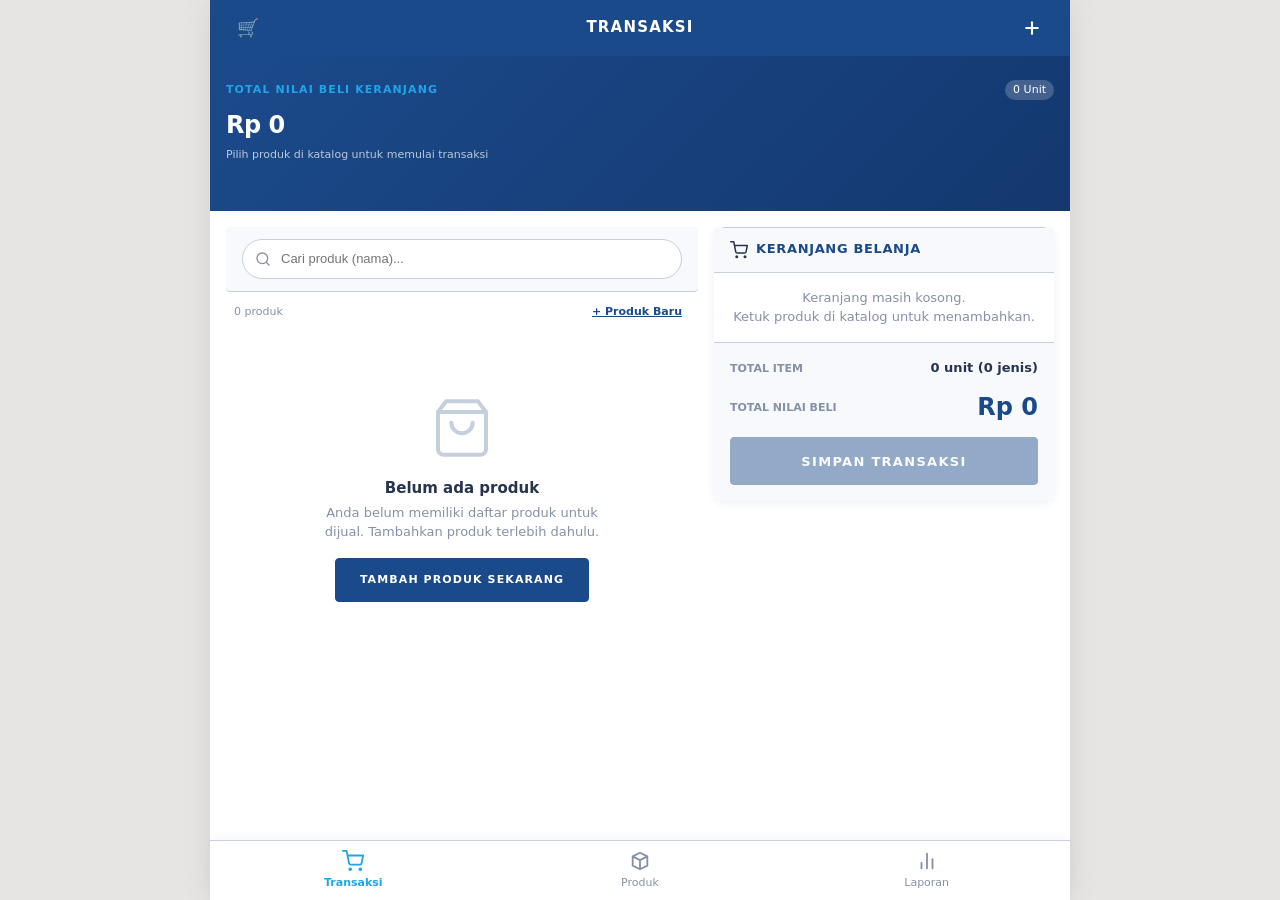
<file: index.html>
<!DOCTYPE html>
<html lang="id">
<head>
  <meta charset="UTF-8">
  <meta name="viewport" content="width=device-width, initial-scale=1.0">
  <title>Griyo POS Lite</title>
  <link rel="manifest" href="manifest.json">
  <meta name="theme-color" content="#1b4a8b">
  <meta name="apple-mobile-web-app-capable" content="yes">
  <meta name="apple-mobile-web-app-status-bar-style" content="black-translucent">
  <meta name="apple-mobile-web-app-title" content="Griyo POS">
  <link rel="apple-touch-icon" href="icons/icon-192.png">
  <link rel="icon" type="image/png" sizes="192x192" href="icons/icon-192.png">
  <link rel="icon" type="image/svg+xml" href="icons/icon.svg">
  <meta http-equiv="refresh" content="0; url=transaksi.html">
  <script>
    window.location.replace('transaksi.html');
  </script>
</head>
<body>
  <p>Mengarahkan ke halaman transaksi... <a href="transaksi.html">Klik di sini jika tidak otomatis beralih</a>.</p>
  <script src="js/pwa.js"></script>
</body>
</html>
</file>
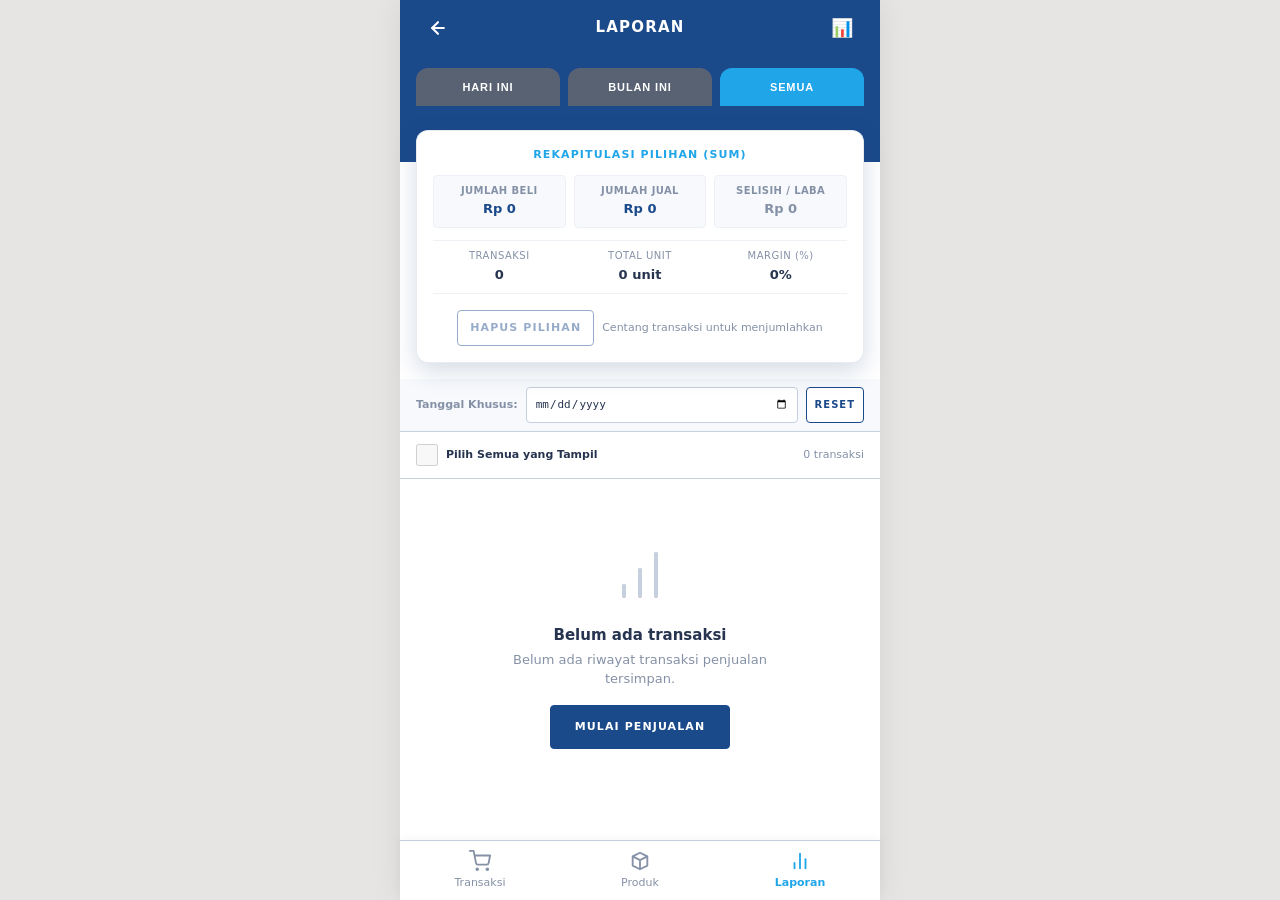
<file: laporan.html>
<!DOCTYPE html>
<html lang="id">
<head>
  <meta charset="UTF-8">
  <meta name="viewport" content="width=device-width, initial-scale=1.0">
  <title>Laporan Penjualan - Griyo POS Lite</title>
  <link rel="stylesheet" href="css/style.css">
</head>
<body>
  <div class="app-container">
    <!-- App Bar -->
    <header class="appbar">
      <div class="appbar__left">
        <a href="transaksi.html" class="icon-btn" aria-label="Ke Halaman Transaksi" title="Kembali ke Transaksi">
          <svg width="20" height="20" viewBox="0 0 24 24" fill="none" stroke="currentColor" stroke-width="2.5" stroke-linecap="round" stroke-linejoin="round">
            <line x1="19" y1="12" x2="5" y2="12"></line>
            <polyline points="12 19 5 12 12 5"></polyline>
          </svg>
        </a>
      </div>
      <h1 class="appbar__title">LAPORAN</h1>
      <div class="appbar__right">
        <span class="icon-btn" aria-hidden="true" title="Riwayat & Rekap">📊</span>
      </div>
    </header>

    <!-- Tab Segmen Filter Cepat (Hari ini / Bulan ini / Semua) -->
    <nav class="segment" role="tablist" aria-label="Filter Waktu">
      <button type="button" role="tab" id="tab-today" aria-selected="false">Hari Ini</button>
      <button type="button" role="tab" id="tab-month" aria-selected="false">Bulan Ini</button>
      <button type="button" role="tab" id="tab-all" aria-selected="true">Semua</button>
    </nav>

    <!-- Header Latar Belakang Biru untuk Kartu Ringkasan -->
    <div style="background: var(--navy-700); height: 44px;"></div>

    <!-- Kartu Ringkasan Hasil Pilihan (SUM) -->
    <section class="summary" aria-label="Rekap Pilihan Transaksi">
      <p class="summary__label" id="sum-card-label">REKAPITULASI PILIHAN (SUM)</p>
      
      <!-- Grid 3 Nilai: Jumlah Beli, Jumlah Jual, Selisih / Laba -->
      <div class="summary-stat-grid">
        <div class="summary-stat-box">
          <span class="summary-stat-box__title">Jumlah Beli</span>
          <span class="summary-stat-box__val" id="sum-total-beli">Rp 0</span>
        </div>
        <div class="summary-stat-box">
          <span class="summary-stat-box__title">Jumlah Jual</span>
          <span class="summary-stat-box__val" id="sum-total-jual">Rp 0</span>
        </div>
        <div class="summary-stat-box summary-stat-box--profit" id="sum-laba-box">
          <span class="summary-stat-box__title" id="sum-laba-title">Selisih / Laba</span>
          <span class="summary-stat-box__val" id="sum-laba-val" style="color:var(--positive)">Rp 0</span>
        </div>
      </div>

      <dl class="summary__meta" style="margin-top: 0; padding: var(--sp-2) 0;">
        <div>
          <dt>Transaksi</dt>
          <dd id="sum-count-trans">0</dd>
        </div>
        <div>
          <dt>Total Unit</dt>
          <dd id="sum-count-items">0 unit</dd>
        </div>
        <div>
          <dt>Margin (%)</dt>
          <dd id="sum-margin-percent">0%</dd>
        </div>
      </dl>

      <div style="display:flex; gap:var(--sp-2); justify-content:center; align-items:center;">
        <button type="button" class="btn btn--secondary" id="btn-clear-selection" style="font-size: 11px; padding: 0 var(--sp-3); min-height: 36px;">
          Hapus Pilihan
        </button>
        <span id="sum-hint" style="font-size: var(--fs-xs); color: var(--text-muted);">
          Centang transaksi untuk menjumlahkan
        </span>
      </div>
    </section>

    <!-- Filter Bar Tambahan (Pilih Tanggal Spesifik) -->
    <div class="filter-bar">
      <label for="filter-date" style="font-size: var(--fs-xs); font-weight:600; color:var(--text-muted); white-space:nowrap;">
        Tanggal Khusus:
      </label>
      <input type="date" id="filter-date" aria-label="Filter berdasarkan tanggal khusus">
      <button type="button" class="btn btn--secondary" id="btn-reset-date" style="min-height:36px; padding:0 var(--sp-2); font-size:10px;">
        Reset
      </button>
    </div>

    <!-- Kontrol Pilih Semua & Info Baris -->
    <div style="padding: var(--sp-3) var(--sp-4); background: #fff; border-bottom: 1px solid var(--border); display: flex; align-items: center; justify-content: space-between;">
      <label style="display: flex; align-items: center; gap: var(--sp-2); cursor: pointer; font-size: var(--fs-xs); font-weight: 600;">
        <input type="checkbox" id="check-all" class="row__checkbox">
        <span id="check-all-label">Pilih Semua yang Tampil</span>
      </label>
      <span id="showing-count" style="font-size: var(--fs-xs); color: var(--text-muted);">
        Memuat riwayat...
      </span>
    </div>

    <!-- Daftar Riwayat Transaksi -->
    <ul class="list-group" id="report-list">
      <!-- Diisi oleh JS -->
    </ul>

    <!-- Paginasi -->
    <nav class="pager" id="pagination-controls" aria-label="Navigasi Halaman Riwayat" hidden>
      <!-- Diisi secara dinamis -->
    </nav>

    <!-- Empty State jika tidak ada transaksi -->
    <div class="empty-state" id="report-empty-state" hidden>
      <svg class="empty-state__icon" viewBox="0 0 24 24" fill="none" stroke="currentColor" stroke-linecap="round" stroke-linejoin="round">
        <line x1="12" y1="20" x2="12" y2="10"></line>
        <line x1="18" y1="20" x2="18" y2="4"></line>
        <line x1="6" y1="20" x2="6" y2="16"></line>
      </svg>
      <h3 class="empty-state__title">Belum ada transaksi</h3>
      <p class="empty-state__desc" id="empty-state-text">
        Belum ada riwayat penjualan yang tersimpan atau cocok dengan filter yang dipilih.
      </p>
      <a href="transaksi.html" class="btn btn--primary">Mulai Penjualan</a>
    </div>
  </div>

  <!-- Bottom Navigation Tabbar -->
  <nav class="tabbar" aria-label="Navigasi Utama">
    <a href="transaksi.html" class="tabbar__link">
      <svg class="tabbar__icon" viewBox="0 0 24 24" stroke-linecap="round" stroke-linejoin="round">
        <circle cx="9" cy="21" r="1"></circle>
        <circle cx="20" cy="21" r="1"></circle>
        <path d="M1 1h4l2.68 13.39a2 2 0 0 0 2 1.61h9.72a2 2 0 0 0 2-1.61L23 6H6"></path>
      </svg>
      <span>Transaksi</span>
    </a>
    <a href="produk.html" class="tabbar__link">
      <svg class="tabbar__icon" viewBox="0 0 24 24" stroke-linecap="round" stroke-linejoin="round">
        <path d="M20 7l-8-4-8 4m16 0l-8 4m8-4v10l-8 4m0-10L4 7m8 4v10M4 7v10l8 4"></path>
      </svg>
      <span>Produk</span>
    </a>
    <a href="laporan.html" class="tabbar__link" aria-current="page">
      <svg class="tabbar__icon" viewBox="0 0 24 24" stroke-linecap="round" stroke-linejoin="round">
        <line x1="18" y1="20" x2="18" y2="10"></line>
        <line x1="12" y1="20" x2="12" y2="4"></line>
        <line x1="6" y1="20" x2="6" y2="14"></line>
      </svg>
      <span>Laporan</span>
    </a>
  </nav>

  <script src="js/util.js"></script>
  <script src="js/db.js"></script>
  <script src="js/laporan.js"></script>
</body>
</html>
</file>
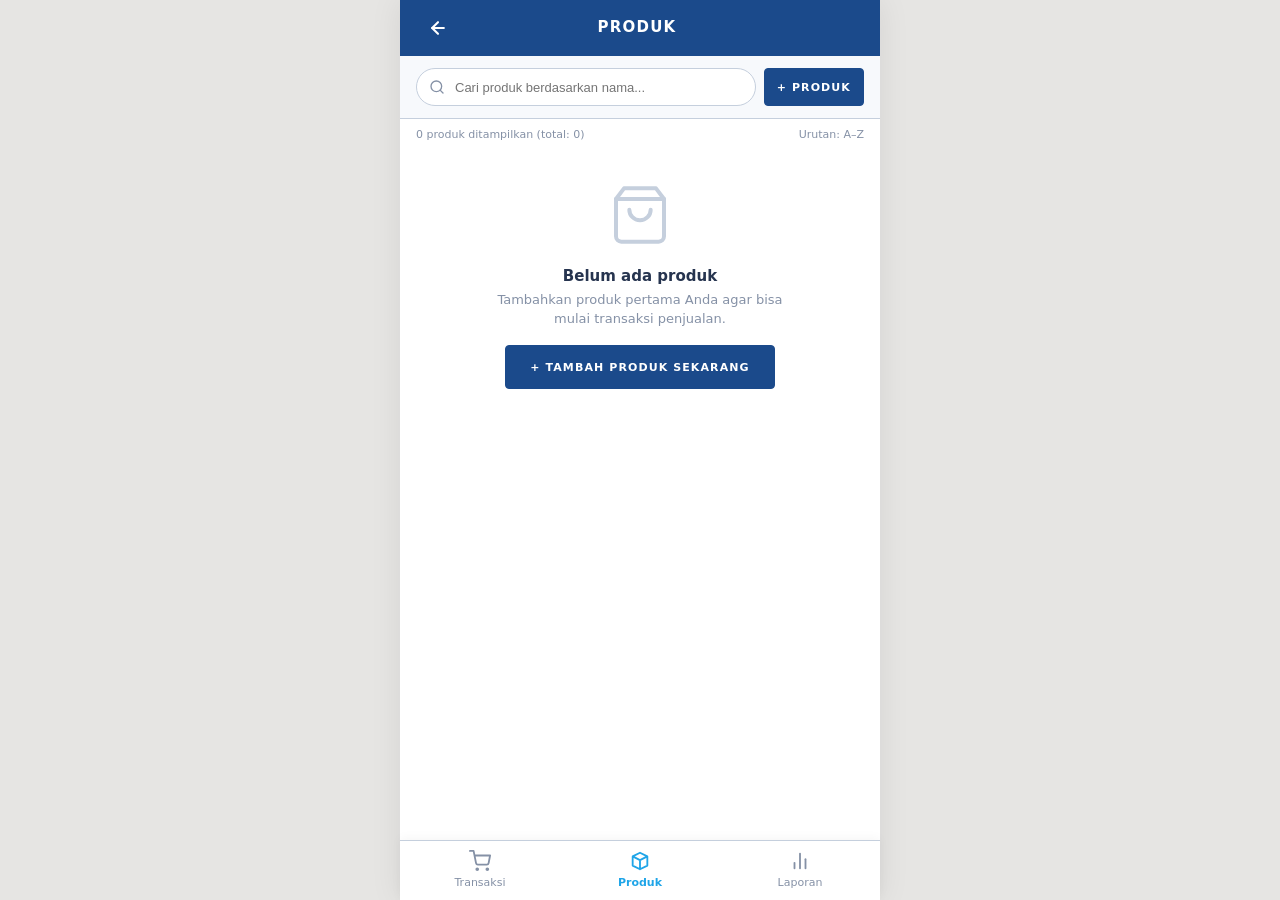
<file: produk.html>
<!DOCTYPE html>
<html lang="id">
<head>
  <meta charset="UTF-8">
  <meta name="viewport" content="width=device-width, initial-scale=1.0">
  <title>Kelola Produk - Griyo POS Lite</title>
  <link rel="manifest" href="manifest.json">
  <meta name="theme-color" content="#1b4a8b">
  <meta name="apple-mobile-web-app-capable" content="yes">
  <meta name="apple-mobile-web-app-status-bar-style" content="black-translucent">
  <meta name="apple-mobile-web-app-title" content="Griyo POS">
  <link rel="apple-touch-icon" href="icons/icon-192.png">
  <link rel="icon" type="image/png" sizes="192x192" href="icons/icon-192.png">
  <link rel="icon" type="image/svg+xml" href="icons/icon.svg">
  <link rel="stylesheet" href="css/style.css">
</head>
<body>
  <div class="app-container">
    <!-- App Bar -->
    <header class="appbar">
      <div class="appbar__left">
        <a href="transaksi.html" class="icon-btn" aria-label="Ke Halaman Transaksi" title="Kembali ke Transaksi">
          <svg width="20" height="20" viewBox="0 0 24 24" fill="none" stroke="currentColor" stroke-width="2.5" stroke-linecap="round" stroke-linejoin="round">
            <line x1="19" y1="12" x2="5" y2="12"></line>
            <polyline points="12 19 5 12 12 5"></polyline>
          </svg>
        </a>
      </div>
      <h1 class="appbar__title">PRODUK</h1>
      <div class="appbar__right">
        <button type="button" style="visibility: hidden;" class="btn btn--primary" id="btn-open-add-header" style="height: 32px; min-height: 32px; padding: 0 12px; font-size: 11px; background: #fff; color: var(--navy-700); border: 0; border-radius: 16px; font-weight: 700;">
          
        </button>
      </div>
    </header>

    <!-- Header Daftar Produk, Pencarian & Tombol Tambah -->
    <div style="display: flex; gap: var(--sp-2); align-items: center; padding: var(--sp-3) var(--sp-4); background: var(--surface-alt); border-bottom: 1px solid var(--border);">
      <div style="flex: 1;">
        <input
          type="search"
          class="search-bar__input"
          id="search-input"
          placeholder="Cari produk berdasarkan nama..."
          autocomplete="off"
          style="width: 100%; height: 38px;"
        >
      </div>
      <button type="button" class="btn btn--primary" id="btn-open-add-bar" style="white-space: nowrap; font-size: 11px; min-height: 38px; padding: 0 var(--sp-3);">
        + Produk
      </button>
    </div>

    <!-- Ringkasan Jumlah Produk -->
    <div style="padding: var(--sp-2) var(--sp-4); font-size: var(--fs-xs); color: var(--text-muted); display:flex; justify-content:space-between; align-items:center;">
      <span id="product-count-label">Memuat produk...</span>
      <span>Urutan: A–Z</span>
    </div>

    <!-- Daftar Produk -->
    <ul class="list-group" id="product-list">
      <!-- Diisi oleh JS -->
    </ul>

    <!-- Keadaan Kosong (Empty State) -->
    <div class="empty-state" id="empty-state" hidden>
      <svg class="empty-state__icon" viewBox="0 0 24 24" fill="none" stroke="currentColor" stroke-linecap="round" stroke-linejoin="round">
        <path d="M6 2L3 6v14a2 2 0 0 0 2 2h14a2 2 0 0 0 2-2V6l-3-4z"></path>
        <line x1="3" y1="6" x2="21" y2="6"></line>
        <path d="M16 10a4 4 0 0 1-8 0"></path>
      </svg>
      <h3 class="empty-state__title">Belum ada produk</h3>
      <p class="empty-state__desc">Tambahkan produk pertama Anda agar bisa mulai transaksi penjualan.</p>
      <button type="button" class="btn btn--primary" id="btn-empty-add">
        + Tambah Produk Sekarang
      </button>
    </div>

    <!-- Modal Popup Formulir Tambah / Edit Produk -->
    <div class="modal-overlay" id="product-modal-overlay" role="dialog" aria-modal="true" aria-labelledby="form-heading">
      <div class="modal-card modal-card--form">
        <div class="modal-header">
          <h2 class="modal-title" id="form-heading">Tambah Produk Baru</h2>
          <button type="button" class="icon-btn" id="btn-close-modal" aria-label="Tutup formulir" style="color: var(--text-muted); font-size: 18px; width: 32px; height: 32px;">
            ✕
          </button>
        </div>

        <form id="product-form" novalidate>
          <input type="hidden" id="edit-id" value="">

          <!-- Nama Produk -->
          <div class="field" id="field-nama">
            <label class="field__label" for="input-nama">Nama Produk <span style="color:var(--negative)">*</span></label>
            <input
              class="field__input"
              type="text"
              id="input-nama"
              name="nama"
              maxlength="100"
              placeholder="Contoh: Kopi Susu Gula Aren"
              required
              autocomplete="off"
            >
            <span class="field__error" id="error-nama" hidden></span>
          </div>

          <!-- Harga Beli -->
          <div class="field" id="field-beli">
            <label class="field__label" for="input-beli">Harga Beli (Modal) <span style="color:var(--negative)">*</span></label>
            <div class="field__input-wrap">
              <span class="field__prefix">Rp</span>
              <input
                class="field__input field__input--money"
                type="text"
                inputmode="numeric"
                id="input-beli"
                name="hargaBeli"
                placeholder="0"
                required
                autocomplete="off"
              >
            </div>
            <span class="field__error" id="error-beli" hidden></span>
          </div>

          <!-- Harga Jual -->
          <div class="field" id="field-jual">
            <label class="field__label" for="input-jual">Harga Jual <span style="color:var(--negative)">*</span></label>
            <div class="field__input-wrap">
              <span class="field__prefix">Rp</span>
              <input
                class="field__input field__input--money"
                type="text"
                inputmode="numeric"
                id="input-jual"
                name="hargaJual"
                placeholder="0"
                required
                autocomplete="off"
              >
            </div>
            <span class="field__error" id="error-jual" hidden></span>
          </div>

          <!-- Warning jika harga jual < harga beli -->
          <div class="warning-banner" id="warning-margin" hidden>
            <svg width="18" height="18" viewBox="0 0 24 24" fill="none" stroke="currentColor" stroke-width="2" stroke-linecap="round" stroke-linejoin="round">
              <circle cx="12" cy="12" r="10"></circle>
              <line x1="12" y1="8" x2="12" y2="12"></line>
              <line x1="12" y1="16" x2="12.01" y2="16"></line>
            </svg>
            <span>Peringatan: Harga jual lebih rendah dari harga beli (potensi rugi). Anda tetap dapat menyimpannya.</span>
          </div>

          <!-- Tombol Aksi Formulir Modal -->
          <div class="modal-actions" style="margin-top: var(--sp-4);">
            <button type="button" class="btn btn--secondary" id="btn-cancel-modal">
              Batal
            </button>
            <button type="submit" class="btn btn--primary" id="btn-submit-product">
              Simpan Produk
            </button>
          </div>
        </form>
      </div>
    </div>
  </div>

  <!-- Bottom Navigation Tabbar -->
  <nav class="tabbar" aria-label="Navigasi Utama">
    <a href="transaksi.html" class="tabbar__link">
      <svg class="tabbar__icon" viewBox="0 0 24 24" stroke-linecap="round" stroke-linejoin="round">
        <circle cx="9" cy="21" r="1"></circle>
        <circle cx="20" cy="21" r="1"></circle>
        <path d="M1 1h4l2.68 13.39a2 2 0 0 0 2 1.61h9.72a2 2 0 0 0 2-1.61L23 6H6"></path>
      </svg>
      <span>Transaksi</span>
    </a>
    <a href="produk.html" class="tabbar__link" aria-current="page">
      <svg class="tabbar__icon" viewBox="0 0 24 24" stroke-linecap="round" stroke-linejoin="round">
        <path d="M20 7l-8-4-8 4m16 0l-8 4m8-4v10l-8 4m0-10L4 7m8 4v10M4 7v10l8 4"></path>
      </svg>
      <span>Produk</span>
    </a>
    <a href="laporan.html" class="tabbar__link">
      <svg class="tabbar__icon" viewBox="0 0 24 24" stroke-linecap="round" stroke-linejoin="round">
        <line x1="18" y1="20" x2="18" y2="10"></line>
        <line x1="12" y1="20" x2="12" y2="4"></line>
        <line x1="6" y1="20" x2="6" y2="14"></line>
      </svg>
      <span>Laporan</span>
    </a>
  </nav>

  <script src="js/util.js"></script>
  <script src="js/db.js"></script>
  <script src="js/produk.js"></script>
</body>
</html>
</file>
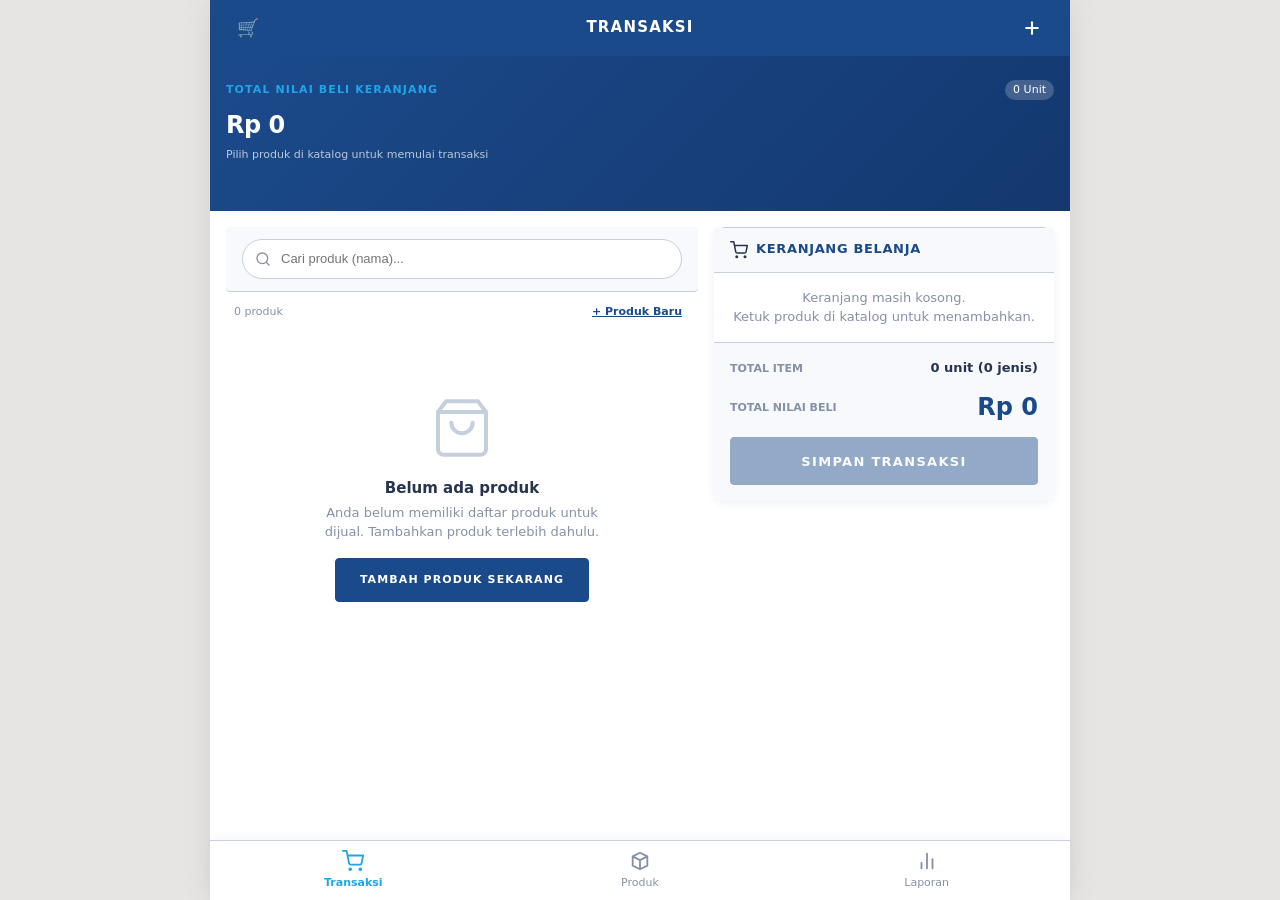
<file: transaksi.html>
<!DOCTYPE html>
<html lang="id">
<head>
  <meta charset="UTF-8">
  <meta name="viewport" content="width=device-width, initial-scale=1.0">
  <title>Kasir Penjualan - Griyo POS Lite</title>
  <link rel="manifest" href="manifest.json">
  <meta name="theme-color" content="#1b4a8b">
  <meta name="apple-mobile-web-app-capable" content="yes">
  <meta name="apple-mobile-web-app-status-bar-style" content="black-translucent">
  <meta name="apple-mobile-web-app-title" content="Griyo POS">
  <link rel="apple-touch-icon" href="icons/icon-192.png">
  <link rel="icon" type="image/png" sizes="192x192" href="icons/icon-192.png">
  <link rel="icon" type="image/svg+xml" href="icons/icon.svg">
  <link rel="stylesheet" href="css/style.css">
</head>
<body>
  <div class="app-container app-container--wide">
    <!-- App Bar -->
    <header class="appbar">
      <div class="appbar__left">
        <span class="icon-btn" aria-hidden="true">🛒</span>
      </div>
      <h1 class="appbar__title">TRANSAKSI</h1>
      <div class="appbar__right">
        <a href="produk.html" class="icon-btn" aria-label="Kelola Produk" title="Tambah Produk">
          <svg width="20" height="20" viewBox="0 0 24 24" fill="none" stroke="currentColor" stroke-width="2.5" stroke-linecap="round" stroke-linejoin="round">
            <line x1="12" y1="5" x2="12" y2="19"></line>
            <line x1="5" y1="12" x2="19" y2="12"></line>
          </svg>
        </a>
      </div>
    </header>

    <!-- Hero Header: Total Nilai Beli -->
    <section class="hero">
      <div class="hero__top">
        <span class="hero__label">Total Nilai Beli Keranjang</span>
        <span id="cart-item-count-badge" style="font-size: 11px; background: rgba(255,255,255,0.2); padding: 2px 8px; border-radius: 12px;">0 Item</span>
      </div>
      <p class="hero__value" id="hero-total-val">Rp 0</p>
      <p class="hero__sub" id="hero-total-sub">Pilih produk di bawah untuk menambah pesanan</p>
    </section>

    <!-- Split layout untuk Transaksi: Produk di Kiri, Keranjang di Kanan (pada desktop) -->
    <div class="transaksi-split">
      <!-- Kolom Produk -->
      <section class="product-selection-area">
        <!-- Kolom Cari -->
        <div class="search-bar" style="border-radius: var(--radius-sm); margin-bottom: var(--sp-2);">
          <input
            type="search"
            class="search-bar__input"
            id="trans-search-input"
            placeholder="Cari produk (nama)..."
            autocomplete="off"
          >
        </div>

        <!-- Heading & Count -->
        <div style="padding: 0 var(--sp-2); margin-bottom: var(--sp-2); font-size: var(--fs-xs); color: var(--text-muted); display:flex; justify-content:space-between; align-items:center;">
          <span id="trans-product-count">Memuat katalog...</span>
          <a href="produk.html" class="btn--link" style="font-size: var(--fs-xs);">+ Produk Baru</a>
        </div>

        <!-- Grid Kartu Produk -->
        <div class="tiles" id="product-tiles">
          <!-- Diisi secara dinamis oleh JS -->
        </div>

        <!-- Empty state jika belum ada produk sama sekali -->
        <div class="empty-state" id="no-products-state" hidden>
          <svg class="empty-state__icon" viewBox="0 0 24 24" fill="none" stroke="currentColor" stroke-linecap="round" stroke-linejoin="round">
            <path d="M6 2L3 6v14a2 2 0 0 0 2 2h14a2 2 0 0 0 2-2V6l-3-4z"></path>
            <line x1="3" y1="6" x2="21" y2="6"></line>
            <path d="M16 10a4 4 0 0 1-8 0"></path>
          </svg>
          <h3 class="empty-state__title">Belum ada produk</h3>
          <p class="empty-state__desc">Anda belum memiliki daftar produk untuk dijual. Tambahkan produk terlebih dahulu.</p>
          <a href="produk.html" class="btn btn--primary">Tambah Produk Sekarang</a>
        </div>

        <!-- Empty state jika tidak cocok pencarian -->
        <div class="empty-state" id="no-match-state" hidden>
          <p class="empty-state__desc" id="no-match-text">Tidak ada produk yang cocok dengan pencarian.</p>
        </div>
      </section>

      <!-- Kolom / Panel Keranjang Belanja -->
      <aside class="cart-drawer" id="cart-drawer">
        <div class="cart-header">
          <div style="display:flex; align-items:center; gap:var(--sp-2);">
            <svg width="18" height="18" viewBox="0 0 24 24" fill="none" stroke="currentColor" stroke-width="2" stroke-linecap="round" stroke-linejoin="round">
              <circle cx="9" cy="21" r="1"></circle>
              <circle cx="20" cy="21" r="1"></circle>
              <path d="M1 1h4l2.68 13.39a2 2 0 0 0 2 1.61h9.72a2 2 0 0 0 2-1.61L23 6H6"></path>
            </svg>
            <h2 class="cart-header__title">Keranjang Belanja</h2>
          </div>
          <button type="button" class="btn--link" id="btn-clear-cart" style="color:var(--negative); font-size:var(--fs-xs);">
            Kosongkan
          </button>
        </div>

        <!-- Daftar Item Keranjang -->
        <div class="cart-items" id="cart-items-container">
          <!-- Diisi secara dinamis oleh JS -->
        </div>

        <!-- Keranjang Kosong State -->
        <div class="empty-state" id="cart-empty-message" style="padding: var(--sp-4);">
          <p style="font-size: var(--fs-sm); color: var(--text-muted);">Keranjang masih kosong.<br>Ketuk produk di katalog untuk menambahkan.</p>
        </div>

        <!-- Footer Keranjang & Checkout -->
        <div class="cart-footer">
          <div class="cart-footer__row">
            <span class="cart-footer__label">Total Item</span>
            <span id="footer-total-qty" style="font-weight:600; font-size:var(--fs-sm);">0 unit</span>
          </div>
          <div class="cart-footer__row">
            <span class="cart-footer__label">Total Nilai Beli</span>
            <span class="cart-footer__total" id="footer-grand-total">Rp 0</span>
          </div>

          <button type="button" class="btn btn--primary btn--block" id="btn-save-transaction" disabled style="min-height: 48px; font-size: var(--fs-sm);">
            Simpan Transaksi
          </button>
        </div>
      </aside>
    </div>
  </div>

  <!-- Bottom Navigation Tabbar -->
  <nav class="tabbar" aria-label="Navigasi Utama">
    <a href="transaksi.html" class="tabbar__link" aria-current="page">
      <svg class="tabbar__icon" viewBox="0 0 24 24" stroke-linecap="round" stroke-linejoin="round">
        <circle cx="9" cy="21" r="1"></circle>
        <circle cx="20" cy="21" r="1"></circle>
        <path d="M1 1h4l2.68 13.39a2 2 0 0 0 2 1.61h9.72a2 2 0 0 0 2-1.61L23 6H6"></path>
      </svg>
      <span>Transaksi</span>
    </a>
    <a href="produk.html" class="tabbar__link">
      <svg class="tabbar__icon" viewBox="0 0 24 24" stroke-linecap="round" stroke-linejoin="round">
        <path d="M20 7l-8-4-8 4m16 0l-8 4m8-4v10l-8 4m0-10L4 7m8 4v10M4 7v10l8 4"></path>
      </svg>
      <span>Produk</span>
    </a>
    <a href="laporan.html" class="tabbar__link">
      <svg class="tabbar__icon" viewBox="0 0 24 24" stroke-linecap="round" stroke-linejoin="round">
        <line x1="18" y1="20" x2="18" y2="10"></line>
        <line x1="12" y1="20" x2="12" y2="4"></line>
        <line x1="6" y1="20" x2="6" y2="14"></line>
      </svg>
      <span>Laporan</span>
    </a>
  </nav>

  <script src="js/util.js"></script>
  <script src="js/db.js"></script>
  <script src="js/transaksi.js"></script>
  <script src="js/pwa.js"></script>
</body>
</html>
</file>
<file: css/style.css>
/**
 * Griyo POS Lite - Style System
 * Sesuai DESIGN.md tokens & components
 */

:root {
  /* Warna utama */
  --navy-900: #14386f;   /* gradasi gelap header */
  --navy-700: #1b4a8b;   /* header, tombol utama, keypad */
  --blue-500: #1fa5e8;   /* aksen, tab aktif, avatar, link */
  --blue-100: #e8f4fc;   /* latar ringan, hover baris */

  /* Netral */
  --white: #ffffff;
  --page-bg: #e6e5e3;    /* latar di luar "ponsel" (desktop) */
  --border: #c5cfdd;     /* garis input & tombol outline */
  --text: #26344f;       /* teks utama */
  --text-muted: #8591a6; /* label, keterangan, placeholder */
  --gray-600: #596273;   /* ikon "lainnya", tab nonaktif */
  --surface-alt: #f7f9fc;

  /* Semantik */
  --positive: #2a9d8f;   /* pemasukan / sukses */
  --negative: #e8503a;   /* pengeluaran / hapus / error */
  --warning: #f5a623;    /* peringatan */

  /* Kategori (ikon bulat) */
  --cat-water: #1fa5e8;
  --cat-electric: #f5a623;
  --cat-gas: #ee5a3c;
  --cat-shop: #e8506e;
  --cat-card: #2a9d8f;
  --cat-more: #6a5cf0;

  /* Tipografi */
  --font: "Inter", "Segoe UI", system-ui, -apple-system, sans-serif;
  --fs-xs: 11px;
  --fs-sm: 13px;
  --fs-md: 15px;
  --fs-lg: 18px;
  --fs-xl: 24px;
  --fs-2xl: 32px;

  /* Jarak & bentuk */
  --sp-1: 4px;
  --sp-2: 8px;
  --sp-3: 12px;
  --sp-4: 16px;
  --sp-5: 24px;
  --sp-6: 32px;
  --radius-sm: 4px;   /* input, tombol */
  --radius-md: 12px;  /* kartu */
  --radius-lg: 28px;  /* bingkai layar */
  --shadow: 0 8px 24px rgba(20, 56, 111, .18);
  --shadow-sm: 0 2px 8px rgba(20, 56, 111, .08);
  --tap: 44px;        /* tinggi minimum target sentuh */
}

/* Reset dasar */
*, *::before, *::after {
  box-sizing: border-box;
  margin: 0;
  padding: 0;
}

body {
  font-family: var(--font);
  font-size: var(--fs-md);
  color: var(--text);
  background-color: var(--page-bg);
  line-height: 1.45;
  -webkit-font-smoothing: antialiased;
}

/* Wadah Utama Aplikasi (Mobile First 360-480px, centered di desktop) */
.app-container {
  max-width: 480px;
  min-height: 100vh;
  margin: 0 auto;
  background: var(--white);
  display: flex;
  flex-direction: column;
  position: relative;
  box-shadow: 0 0 30px rgba(0, 0, 0, 0.08);
  padding-bottom: 74px; /* Ruang untuk tab bar bawah */
}

/* Layout Transaksi Lebar (> 768px) */
@media (min-width: 769px) {
  .app-container.app-container--wide {
    max-width: 860px;
  }
  .app-container--wide .transaksi-split {
    display: grid;
    grid-template-columns: 1fr 340px;
    gap: var(--sp-4);
    align-items: start;
    padding: var(--sp-4);
  }
}

/* --------------------------------------------------
   3.1 App Bar
   -------------------------------------------------- */
.appbar {
  display: flex;
  align-items: center;
  justify-content: space-between;
  height: 56px;
  padding: 0 var(--sp-4);
  background: var(--navy-700);
  color: #fff;
  position: sticky;
  top: 0;
  z-index: 40;
}

.appbar__left, .appbar__right {
  display: flex;
  align-items: center;
  gap: var(--sp-2);
}

.appbar__title {
  font-size: var(--fs-md);
  font-weight: 600;
  letter-spacing: .08em;
  text-transform: uppercase;
  text-align: center;
  flex: 1;
}

.icon-btn {
  width: var(--tap);
  height: var(--tap);
  display: inline-flex;
  align-items: center;
  justify-content: center;
  background: none;
  border: 0;
  color: inherit;
  font-size: 18px;
  cursor: pointer;
  border-radius: var(--radius-sm);
  transition: background .15s ease;
}

.icon-btn:hover {
  background: rgba(255, 255, 255, 0.12);
}

.icon-btn:focus-visible {
  outline: 2px solid var(--blue-500);
  outline-offset: 2px;
}

/* --------------------------------------------------
   3.2 Bottom Tabbar
   -------------------------------------------------- */
.tabbar {
  position: fixed;
  bottom: 0;
  left: 0;
  right: 0;
  height: 60px;
  display: flex;
  background: #fff;
  border-top: 1px solid var(--border);
  z-index: 50;
  box-shadow: 0 -2px 10px rgba(0, 0, 0, 0.04);
}

/* Batasi tabbar selebar app-container bila di desktop */
@media (min-width: 481px) {
  .tabbar {
    left: 50%;
    transform: translateX(-50%);
    width: 100%;
    max-width: 480px;
  }
  .app-container--wide + .tabbar,
  body:has(.app-container--wide) .tabbar {
    max-width: 860px;
  }
}

.tabbar__link {
  flex: 1;
  min-height: var(--tap);
  display: flex;
  flex-direction: column;
  align-items: center;
  justify-content: center;
  gap: 3px;
  font-size: var(--fs-xs);
  color: var(--text-muted);
  text-decoration: none;
  font-weight: 500;
  transition: color .15s ease;
  user-select: none;
}

.tabbar__icon {
  width: 22px;
  height: 22px;
  stroke: currentColor;
  stroke-width: 2;
  fill: none;
}

.tabbar__link[aria-current="page"] {
  color: var(--blue-500);
  font-weight: 700;
}

.tabbar__link[aria-current="page"] .tabbar__icon {
  stroke: var(--blue-500);
}

/* --------------------------------------------------
   3.3 Tombol
   -------------------------------------------------- */
.btn {
  min-height: var(--tap);
  padding: 0 var(--sp-5);
  border-radius: var(--radius-sm);
  font-family: inherit;
  font-size: var(--fs-xs);
  font-weight: 600;
  letter-spacing: .1em;
  text-transform: uppercase;
  cursor: pointer;
  display: inline-flex;
  align-items: center;
  justify-content: center;
  gap: var(--sp-2);
  text-decoration: none;
  transition: background .15s ease, border-color .15s ease, transform .05s ease;
  border: 1px solid transparent;
}

.btn:active:not(:disabled) {
  transform: translateY(1px);
}

.btn:focus-visible {
  outline: 2px solid var(--blue-500);
  outline-offset: 2px;
}

.btn--primary {
  background: var(--navy-700);
  color: #fff;
  border-color: var(--navy-700);
}

.btn--primary:hover:not(:disabled) {
  background: var(--navy-900);
  border-color: var(--navy-900);
}

.btn--secondary {
  background: #fff;
  color: var(--navy-700);
  border-color: var(--navy-700);
}

.btn--secondary:hover:not(:disabled) {
  background: var(--blue-100);
}

.btn--danger {
  background: #fff;
  color: var(--negative);
  border-color: var(--negative);
}

.btn--danger:hover:not(:disabled) {
  background: #feece9;
}

.btn--danger-solid {
  background: var(--negative);
  color: #fff;
  border-color: var(--negative);
}

.btn--danger-solid:hover:not(:disabled) {
  background: #c93b27;
}

.btn--link {
  background: none;
  border: 0;
  color: var(--navy-700);
  text-decoration: underline;
  padding: var(--sp-1) var(--sp-2);
  min-height: auto;
  font-weight: 600;
}

.btn--link:hover {
  color: var(--blue-500);
}

.btn--block {
  width: 100%;
}

.btn:disabled {
  opacity: .45;
  cursor: not-allowed;
}

.btn-row {
  display: flex;
  align-items: center;
  gap: var(--sp-3);
}

.btn-row > * {
  flex: 1;
}

/* --------------------------------------------------
   3.4 Input & Form
   -------------------------------------------------- */
.field {
  display: block;
  margin-bottom: var(--sp-4);
}

.field__label {
  display: block;
  margin-bottom: var(--sp-1);
  font-size: var(--fs-xs);
  font-weight: 600;
  letter-spacing: .06em;
  text-transform: uppercase;
  color: var(--text-muted);
}

.field__input-wrap {
  position: relative;
  display: flex;
  align-items: center;
}

.field__prefix {
  position: absolute;
  left: var(--sp-3);
  font-size: var(--fs-md);
  font-weight: 600;
  color: var(--text-muted);
  pointer-events: none;
}

.field__input,
.field__select {
  width: 100%;
  min-height: var(--tap);
  padding: 0 var(--sp-3);
  border: 1px solid var(--border);
  border-radius: var(--radius-sm);
  font-family: inherit;
  font-size: var(--fs-md);
  color: var(--text);
  background: #fff;
  transition: border-color .15s ease, box-shadow .15s ease;
}

.field__input--money {
  padding-left: 44px;
  text-align: right;
  font-weight: 600;
}

.field__input:focus,
.field__select:focus {
  outline: 0;
  border-color: var(--blue-500);
  box-shadow: 0 0 0 3px rgba(31, 165, 232, .2);
}

.field--error .field__input,
.field--error .field__select {
  border-color: var(--negative);
}

.field__error {
  display: block;
  color: var(--negative);
  font-size: var(--fs-xs);
  margin-top: var(--sp-1);
}

.field__warning {
  display: block;
  color: var(--warning);
  font-size: var(--fs-xs);
  font-weight: 500;
  margin-top: var(--sp-1);
}

.field__hint {
  display: block;
  color: var(--text-muted);
  font-size: var(--fs-xs);
  margin-top: var(--sp-1);
}

/* Kolom Cari */
.search-bar {
  padding: var(--sp-3) var(--sp-4);
  background: var(--surface-alt);
  border-bottom: 1px solid var(--border);
}

.search-bar__input {
  width: 100%;
  height: 40px;
  padding: 0 var(--sp-4) 0 38px;
  border: 1px solid var(--border);
  border-radius: 20px;
  font-size: var(--fs-sm);
  background: #fff url('data:image/svg+xml;utf8,<svg xmlns="http://www.w3.org/2000/svg" width="16" height="16" viewBox="0 0 24 24" fill="none" stroke="%238591a6" stroke-width="2" stroke-linecap="round" stroke-linejoin="round"><circle cx="11" cy="11" r="8"/><path d="m21 21-4.35-4.35"/></svg>') no-repeat 12px center;
}

.search-bar__input:focus {
  outline: none;
  border-color: var(--blue-500);
}

/* --------------------------------------------------
   3.5b Hero Header (Blok Biru)
   -------------------------------------------------- */
.hero {
  padding: var(--sp-5) var(--sp-4) 48px;
  background: linear-gradient(135deg, var(--navy-700), var(--navy-900));
  color: #fff;
  position: relative;
}

.hero__top {
  display: flex;
  align-items: center;
  justify-content: space-between;
  margin-bottom: var(--sp-2);
}

.hero__label {
  font-size: var(--fs-xs);
  color: var(--blue-500);
  letter-spacing: .1em;
  text-transform: uppercase;
  font-weight: 600;
}

.hero__value {
  font-size: var(--fs-xl);
  font-weight: 700;
  letter-spacing: -0.02em;
}

.hero__sub {
  font-size: var(--fs-xs);
  color: rgba(255, 255, 255, 0.7);
  margin-top: var(--sp-1);
}

/* --------------------------------------------------
   3.5 Kartu Ringkasan (Saldo / Laporan SUM)
   -------------------------------------------------- */
.summary {
  margin: -32px var(--sp-4) var(--sp-4);
  padding: var(--sp-4);
  text-align: center;
  background: #fff;
  border-radius: var(--radius-md);
  box-shadow: var(--shadow);
  border: 1px solid rgba(197, 207, 221, 0.4);
  position: relative;
  z-index: 10;
}

.summary__label {
  font-size: var(--fs-xs);
  letter-spacing: .1em;
  color: var(--blue-500);
  font-weight: 600;
  text-transform: uppercase;
}

.summary__value {
  font-size: var(--fs-2xl);
  font-weight: 700;
  color: var(--navy-700);
  margin: var(--sp-1) 0 var(--sp-2);
}

.summary__meta {
  display: grid;
  grid-template-columns: repeat(3, 1fr);
  gap: var(--sp-2);
  margin: var(--sp-3) 0 var(--sp-4);
  padding: var(--sp-3) 0;
  border-top: 1px solid #eef1f6;
  border-bottom: 1px solid #eef1f6;
  font-size: var(--fs-xs);
  color: var(--text-muted);
}

.summary__meta dt {
  font-size: 10px;
  text-transform: uppercase;
  letter-spacing: .05em;
  margin-bottom: 2px;
}

.summary__meta dd {
  color: var(--text);
  font-weight: 700;
  font-size: var(--fs-sm);
}

.summary-stat-grid {
  display: grid;
  grid-template-columns: repeat(3, 1fr);
  gap: var(--sp-2);
  margin: var(--sp-3) 0;
  text-align: center;
}

.summary-stat-box {
  background: var(--surface-alt);
  padding: var(--sp-2);
  border-radius: var(--radius-sm);
  border: 1px solid #edf1f7;
  display: flex;
  flex-direction: column;
  justify-content: center;
}

.summary-stat-box__title {
  font-size: 10px;
  text-transform: uppercase;
  color: var(--text-muted);
  font-weight: 600;
  letter-spacing: .04em;
}

.summary-stat-box__val {
  font-size: var(--fs-sm);
  font-weight: 700;
  color: var(--navy-700);
  margin-top: 2px;
}

.summary-stat-box--profit {
  background: #f0fdf4;
  border-color: #bbf7d0;
}

.summary-stat-box--profit .summary-stat-box__title {
  color: #166534;
}

.summary-stat-box--loss {
  background: #fef2f2;
  border-color: #fecaca;
}

.summary-stat-box--loss .summary-stat-box__title {
  color: #991b1b;
}

/* --------------------------------------------------
   3.6 Item Daftar (Row)
   -------------------------------------------------- */
.list-group {
  list-style: none;
}

.row {
  display: flex;
  align-items: center;
  gap: var(--sp-3);
  min-height: 56px;
  padding: var(--sp-3) var(--sp-4);
  border-bottom: 1px solid #eef1f6;
  background: #fff;
  transition: background .15s ease;
}

.row:hover {
  background: var(--blue-100);
}

.row--selected {
  background: var(--blue-100) !important;
}

.row__checkbox {
  width: 22px;
  height: 22px;
  accent-color: var(--blue-500);
  cursor: pointer;
  flex: none;
}

.row__dot {
  width: 20px;
  height: 20px;
  border-radius: 50%;
  background: var(--navy-700);
  flex: none;
  display: grid;
  place-items: center;
  color: #fff;
  font-size: 10px;
  font-weight: bold;
}

.row__main {
  flex: 1;
  min-width: 0;
}

.row__title {
  font-size: var(--fs-sm);
  font-weight: 600;
  color: var(--text);
  white-space: nowrap;
  overflow: hidden;
  text-overflow: ellipsis;
}

.row__sub {
  font-size: var(--fs-xs);
  color: var(--text-muted);
  margin-top: 2px;
}

.row__amount {
  margin-left: auto;
  font-size: var(--fs-sm);
  font-weight: 700;
  color: var(--navy-700);
  text-align: right;
  flex: none;
}

.row__amount--positive {
  color: var(--positive);
}

.row__amount--negative {
  color: var(--negative);
}

.row__actions {
  display: flex;
  align-items: center;
  gap: var(--sp-2);
  margin-left: var(--sp-2);
  flex: none;
}

/* Detail Transaksi (Accordion) */
.row-details {
  background: var(--surface-alt);
  padding: var(--sp-3) var(--sp-4);
  border-bottom: 1px solid var(--border);
  font-size: var(--fs-xs);
}

.row-details table {
  width: 100%;
  border-collapse: collapse;
}

.row-details th, .row-details td {
  padding: 4px 6px;
  text-align: left;
}

.row-details th {
  color: var(--text-muted);
  font-weight: 600;
  text-transform: uppercase;
  font-size: 10px;
}

.row-details td.num {
  text-align: right;
}

/* --------------------------------------------------
   3.7 Tab Segmen (Filter Cepat)
   -------------------------------------------------- */
.segment {
  display: flex;
  gap: var(--sp-2);
  padding: var(--sp-3) var(--sp-4);
  background: var(--navy-700);
}

.segment button {
  flex: 1;
  min-height: 38px;
  border: 0;
  border-radius: var(--radius-md) var(--radius-md) 0 0;
  background: var(--gray-600);
  color: #fff;
  font-size: var(--fs-xs);
  font-weight: 600;
  letter-spacing: .08em;
  text-transform: uppercase;
  cursor: pointer;
  transition: background .15s ease;
}

.segment button[aria-selected="true"] {
  background: var(--blue-500);
}

/* Filter Baris Khusus Tanggal */
.filter-bar {
  display: flex;
  align-items: center;
  gap: var(--sp-2);
  padding: var(--sp-2) var(--sp-4);
  background: var(--surface-alt);
  border-bottom: 1px solid var(--border);
}

.filter-bar select, .filter-bar input[type="date"] {
  flex: 1;
  height: 36px;
  padding: 0 var(--sp-2);
  border: 1px solid var(--border);
  border-radius: var(--radius-sm);
  font-size: var(--fs-xs);
  color: var(--text);
  background: #fff;
}

/* --------------------------------------------------
   3.8 Paginasi
   -------------------------------------------------- */
.pager {
  display: flex;
  align-items: center;
  justify-content: center;
  gap: var(--sp-2);
  padding: var(--sp-4);
}

.pager button {
  width: 32px;
  height: 32px;
  border-radius: 50%;
  border: 1px solid var(--border);
  background: #fff;
  font-size: var(--fs-xs);
  font-weight: 600;
  color: var(--text);
  cursor: pointer;
  display: grid;
  place-items: center;
}

.pager button:hover:not(:disabled) {
  background: var(--blue-100);
}

.pager button[aria-current="page"] {
  background: var(--blue-500);
  border-color: var(--blue-500);
  color: #fff;
}

.pager button:disabled {
  opacity: .35;
  cursor: not-allowed;
}

/* --------------------------------------------------
   3.9 Keypad Angka (Qty)
   -------------------------------------------------- */
.keypad {
  display: grid;
  grid-template-columns: repeat(3, 1fr);
  gap: 2px;
  background: #fff;
  border: 1px solid var(--border);
  border-radius: var(--radius-sm);
  overflow: hidden;
  margin-top: var(--sp-3);
}

.keypad button {
  min-height: 52px;
  border: 0;
  background: var(--navy-700);
  color: #fff;
  font-size: var(--fs-lg);
  font-weight: 600;
  cursor: pointer;
  user-select: none;
  transition: background .1s ease;
}

.keypad button:active {
  background: var(--blue-500);
}

/* --------------------------------------------------
   3.10 Kartu Produk Berikon (Grid Kategori)
   -------------------------------------------------- */
.tiles {
  display: grid;
  grid-template-columns: repeat(3, 1fr);
  gap: var(--sp-3);
  padding: var(--sp-4);
}

@media (min-width: 480px) {
  .tiles {
    grid-template-columns: repeat(3, 1fr);
  }
}

.tile {
  display: flex;
  flex-direction: column;
  align-items: center;
  justify-content: center;
  text-align: center;
  gap: 6px;
  background: #fff;
  border: 1px solid #edf1f7;
  border-radius: var(--radius-md);
  padding: var(--sp-3) var(--sp-2);
  min-height: var(--tap);
  cursor: pointer;
  transition: transform .1s ease, box-shadow .15s ease, border-color .15s ease;
}

.tile:hover {
  border-color: var(--blue-500);
  box-shadow: var(--shadow-sm);
  transform: translateY(-2px);
}

.tile:active {
  transform: translateY(1px);
}

.tile__icon {
  width: 54px;
  height: 54px;
  border-radius: 50%;
  display: grid;
  place-items: center;
  color: #fff;
  font-size: var(--fs-lg);
  font-weight: 700;
  box-shadow: 0 4px 10px rgba(0,0,0,0.1);
}

.tile__name {
  font-size: var(--fs-xs);
  font-weight: 600;
  color: var(--text);
  line-height: 1.2;
  display: -webkit-box;
  -webkit-line-clamp: 2;
  -webkit-box-orient: vertical;
  overflow: hidden;
}

.tile__price {
  font-size: 11px;
  color: var(--text-muted);
  font-weight: 500;
}

/* --------------------------------------------------
   3.11 Stepper Jumlah (Baris Keranjang)
   -------------------------------------------------- */
.stepper {
  display: inline-flex;
  align-items: center;
  gap: var(--sp-1);
}

.stepper button {
  width: 36px;
  height: 36px;
  border: 1px solid var(--border);
  background: #fff;
  border-radius: var(--radius-sm);
  font-size: var(--fs-md);
  font-weight: bold;
  color: var(--navy-700);
  cursor: pointer;
  display: grid;
  place-items: center;
  transition: background .1s ease;
}

.stepper button:hover {
  background: var(--blue-100);
}

.stepper button:active {
  background: var(--border);
}

.stepper input {
  width: 52px;
  height: 36px;
  text-align: center;
  border: 1px solid var(--border);
  border-radius: var(--radius-sm);
  font-weight: 600;
  font-size: var(--fs-sm);
  color: var(--text);
}

.stepper input:focus {
  outline: 0;
  border-color: var(--blue-500);
}

/* --------------------------------------------------
   3.13 Notifikasi & Konfirmasi
   -------------------------------------------------- */
.toast {
  position: fixed;
  left: 50%;
  bottom: 74px;
  transform: translateX(-50%) translateY(20px);
  padding: var(--sp-3) var(--sp-5);
  background: var(--navy-700);
  color: #fff;
  border-radius: 999px;
  font-size: var(--fs-sm);
  box-shadow: var(--shadow);
  opacity: 0;
  visibility: hidden;
  transition: all .25s ease;
  z-index: 100;
  white-space: nowrap;
  pointer-events: none;
}

.toast--visible {
  opacity: 1;
  visibility: visible;
  transform: translateX(-50%) translateY(0);
}

/* Modal Dialog */
.modal-overlay {
  position: fixed;
  inset: 0;
  background: rgba(20, 56, 111, 0.45);
  backdrop-filter: blur(2px);
  display: flex;
  align-items: center;
  justify-content: center;
  padding: var(--sp-4);
  opacity: 0;
  visibility: hidden;
  transition: opacity .2s ease;
  z-index: 200;
}

.modal-overlay--active {
  opacity: 1;
  visibility: visible;
}

.modal-card {
  width: 100%;
  max-width: 360px;
  background: #fff;
  border-radius: var(--radius-md);
  padding: var(--sp-5);
  box-shadow: var(--shadow);
  animation: modalPop .2s ease-out;
}

.modal-card--form {
  max-width: 440px;
  max-height: 90vh;
  overflow-y: auto;
}

.modal-header {
  display: flex;
  align-items: center;
  justify-content: space-between;
  margin-bottom: var(--sp-4);
  padding-bottom: var(--sp-2);
  border-bottom: 1px solid #eef1f6;
}

.modal-header .modal-title {
  margin-bottom: 0;
  font-size: var(--fs-md);
}

@keyframes modalPop {
  from { transform: scale(0.92); opacity: 0; }
  to { transform: scale(1); opacity: 1; }
}

.modal-title {
  font-size: var(--fs-lg);
  font-weight: 700;
  color: var(--navy-700);
  margin-bottom: var(--sp-2);
}

.modal-message {
  font-size: var(--fs-sm);
  color: var(--text);
  margin-bottom: var(--sp-5);
  line-height: 1.5;
}

.modal-actions {
  display: flex;
  justify-content: flex-end;
  gap: var(--sp-2);
}

/* Keadaan Kosong (Empty State) */
.empty-state {
  text-align: center;
  padding: var(--sp-6) var(--sp-4);
  color: var(--text-muted);
}

.empty-state__icon {
  width: 64px;
  height: 64px;
  margin: 0 auto var(--sp-3);
  color: var(--border);
  stroke-width: 1.5;
}

.empty-state__title {
  font-size: var(--fs-md);
  font-weight: 600;
  color: var(--text);
  margin-bottom: var(--sp-1);
}

.empty-state__desc {
  font-size: var(--fs-sm);
  color: var(--text-muted);
  margin-bottom: var(--sp-4);
  max-width: 300px;
  margin-left: auto;
  margin-right: auto;
}

/* Card / Box Kontainer Form */
.card {
  background: #fff;
  border-radius: var(--radius-md);
  padding: var(--sp-4);
  margin: var(--sp-4);
  border: 1px solid #edf1f7;
  box-shadow: var(--shadow-sm);
}

.card__header {
  margin-bottom: var(--sp-3);
  padding-bottom: var(--sp-2);
  border-bottom: 1px solid #f0f3f8;
}

.card__title {
  font-size: var(--fs-sm);
  font-weight: 700;
  text-transform: uppercase;
  letter-spacing: .06em;
  color: var(--navy-700);
}

/* Badge margin */
.badge {
  display: inline-block;
  padding: 2px 6px;
  border-radius: 4px;
  font-size: 10px;
  font-weight: 700;
}

.badge--positive {
  background: #e6f6f4;
  color: var(--positive);
}

.badge--negative {
  background: #feece9;
  color: var(--negative);
}

/* Cart Panel Styling */
.cart-drawer {
  background: #fff;
  border-top: 2px solid var(--border);
}

@media (min-width: 769px) {
  .cart-drawer {
    border-top: 1px solid var(--border);
    border-radius: var(--radius-md);
    box-shadow: var(--shadow-sm);
    position: sticky;
    top: 72px;
  }
}

.cart-header {
  display: flex;
  align-items: center;
  justify-content: space-between;
  padding: var(--sp-3) var(--sp-4);
  background: var(--surface-alt);
  border-bottom: 1px solid var(--border);
}

.cart-header__title {
  font-size: var(--fs-sm);
  font-weight: 700;
  color: var(--navy-700);
  text-transform: uppercase;
  letter-spacing: .05em;
}

.cart-items {
  max-height: 280px;
  overflow-y: auto;
}

.cart-item {
  display: flex;
  align-items: center;
  justify-content: space-between;
  padding: var(--sp-3) var(--sp-4);
  border-bottom: 1px solid #eef1f6;
  gap: var(--sp-2);
}

.cart-item__info {
  flex: 1;
  min-width: 0;
}

.cart-item__name {
  font-size: var(--fs-sm);
  font-weight: 600;
  color: var(--text);
  white-space: nowrap;
  overflow: hidden;
  text-overflow: ellipsis;
}

.cart-item__price {
  font-size: var(--fs-xs);
  color: var(--text-muted);
}

.cart-item__subtotal {
  font-size: var(--fs-sm);
  font-weight: 700;
  color: var(--navy-700);
  margin-top: 2px;
}

.cart-item__controls {
  display: flex;
  align-items: center;
  gap: var(--sp-2);
  flex: none;
}

.cart-footer {
  padding: var(--sp-4);
  background: var(--surface-alt);
  border-top: 1px solid var(--border);
}

.cart-footer__row {
  display: flex;
  align-items: center;
  justify-content: space-between;
  margin-bottom: var(--sp-3);
}

.cart-footer__label {
  font-size: var(--fs-xs);
  text-transform: uppercase;
  color: var(--text-muted);
  font-weight: 600;
}

.cart-footer__total {
  font-size: var(--fs-xl);
  font-weight: 700;
  color: var(--navy-700);
}

/* Banner Peringatan */
.warning-banner {
  display: flex;
  align-items: center;
  gap: var(--sp-2);
  padding: var(--sp-2) var(--sp-3);
  background: #fff8e6;
  border: 1px solid #f9df97;
  border-radius: var(--radius-sm);
  color: #925c04;
  font-size: var(--fs-xs);
  margin-bottom: var(--sp-3);
}

.sr-only {
  position: absolute;
  width: 1px;
  height: 1px;
  padding: 0;
  margin: -1px;
  overflow: hidden;
  clip: rect(0, 0, 0, 0);
  border: 0;
}

/* PWA Install Banner */
.pwa-banner {
  position: fixed;
  top: 12px;
  left: 50%;
  transform: translateX(-50%);
  width: calc(100% - 32px);
  max-width: 460px;
  background: #fff;
  border: 1px solid var(--border);
  border-radius: var(--radius-md);
  padding: var(--sp-2) var(--sp-3);
  box-shadow: var(--shadow);
  display: flex;
  align-items: center;
  justify-content: space-between;
  gap: var(--sp-2);
  z-index: 150;
  animation: slideDownPwa .25s ease-out;
}

@keyframes slideDownPwa {
  from { transform: translateX(-50%) translateY(-20px); opacity: 0; }
  to { transform: translateX(-50%) translateY(0); opacity: 1; }
}

.pwa-banner__content {
  display: flex;
  align-items: center;
  gap: var(--sp-2);
  flex: 1;
  min-width: 0;
}

.pwa-banner__icon {
  width: 36px;
  height: 36px;
  border-radius: 8px;
  flex: none;
}

.pwa-banner__text {
  flex: 1;
  min-width: 0;
}

.pwa-banner__title {
  font-size: var(--fs-xs);
  font-weight: 700;
  color: var(--navy-700);
}

.pwa-banner__desc {
  font-size: 10px;
  color: var(--text-muted);
  white-space: nowrap;
  overflow: hidden;
  text-overflow: ellipsis;
}

.pwa-banner__actions {
  display: flex;
  align-items: center;
  gap: var(--sp-1);
  flex: none;
}
</file>
